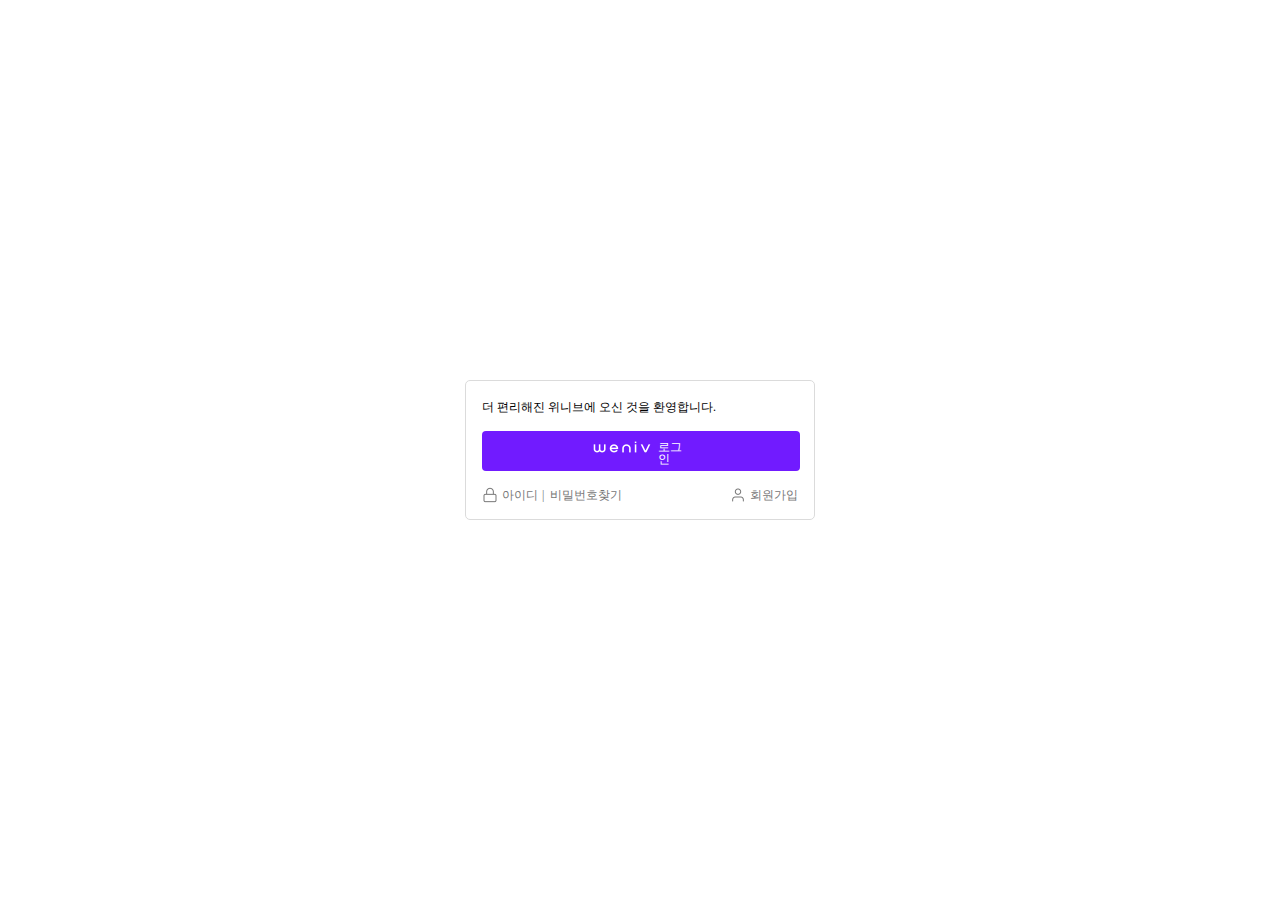
<file: 김지훈/위니브 로그인/index.html>
<!DOCTYPE html>
<html lang="ko-KR">
  <head>
    <meta charset="UTF-8" />
    <meta name="viewport" content="width=device-width, initial-scale=1.0" />
    <title>로그인 창</title>
    <link rel="stylesheet" href="style.css" />
  </head>
  <body>
    <article class="log-in-area">
      <h2 class="sr-read">로그인</h2>
      <p>더 편리해진 위니브에 오신 것을 환영합니다.</p>
      <div class="log-in-link">
        <a class="flex-row" href="#"
          ><img src="./images/weniv/weniv-logo.png" alt="위니브" />
          <span>로그인</span>
        </a>
      </div>
      <div class="find-join">
        <div class="find flex-row">
          <img src="./images/icon-lock.png" />
          <a href="#"> 아이디</a>
          <span class="div-col"></span>
          <a href="#"> 비밀번호찾기</a>
        </div>
        <a href="#"
          ><img src="./images/icon-user.png" />
          회원가입
        </a>
      </div>
    </article>
  </body>
</html>
</file>
<file: 김지훈/위니브 로그인/style.css>
@import url(reset.css);
@import url("https://spoqa.github.io/spoqa-han-sans/css/SpoqaHanSansNeo.css");

* {
  box-sizing: border-box;
}

html {
  font-family: "Spoqa Han Sans Neo", "sans-serif";
}

body {
  min-height: 100dvh;
  display: flex;
  justify-content: center;
  align-items: center;
}

.flex-row {
  display: flex;
  flex-direction: row;
}
.flex-col {
  display: flex;
  flex-direction: column;
}

.log-in-area {
  width: 350px;
  height: 140px;
  top: 30px;
  border: 1px solid #dbdbdb;
  border-radius: 5px;
  padding: 19px 16px 18px;
  display: flex;
  flex-direction: column;
}
.log-in-area p {
  font-size: 12px;
  line-height: 15.02px;
  margin: 0px;
  /* margin-bottom: 16px; */
}
.log-in-link {
  width: 318px;
  height: 40px;
  margin-top: 16px;
  margin-bottom: 16px;
  padding: 11px 108px;
  background-color: #711bff;
  border-radius: 4px;
  display: flex;
  align-items: center;
  justify-content: center;
}
a {
  font-size: 12px;
  text-decoration: none;
}
.log-in-link a {
  color: #fff;
}

.log-in-link a span {
  margin-top: 3px;
}

.log-in-link img {
  width: 64px;
  height: 18px;
  margin-right: 4px;
}
.find-join a,
.div-col {
  font-size: 12px;
  text-decoration: none;
  color: #767676;
  display: flex;
  align-items: flex-end;
  line-height: 15.02px;
}

.div-col {
  width: 4px;
  margin: 0 4px;
}
.find-join {
  width: 100%;
  display: flex;
  align-items: center;
  justify-content: space-between;
}
.find-join img {
  width: 16px;
  height: 16px;
  margin-right: 4px;
}

div.find :not(img) {
  margin-top: 1px;
}

div.find-join > a > span {
  height: 15px;
  margin-top: 1px;
}

.div-col::after {
  content: "|";
  display: block;
}

.sr-read {
  display: none;
}
</file>
